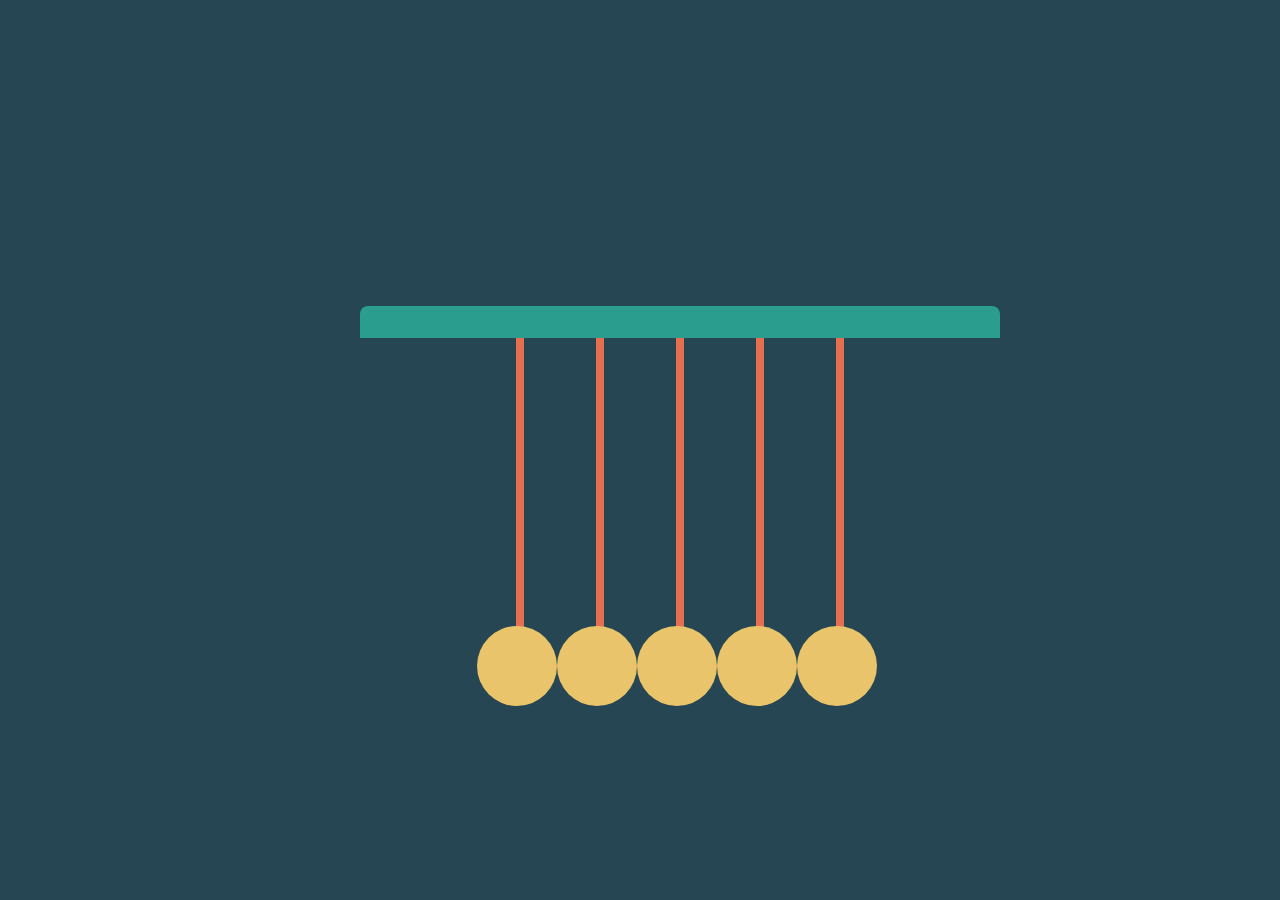
<file: index.html>
<!DOCTYPE html>
<html lang="en">
<head>
    <meta charset="UTF-8">
    <meta name="viewport" content="width=device-width, initial-scale=1.0">
    <title>Newton Cradle</title>
    <link rel="stylesheet" href="Cradle.css">
</head>
<body>
    <div class="cradle">
        <div></div>
        <div></div>
        <div></div>
        <div></div>
        <div></div>
    </div>
</body>
</html>
</file>
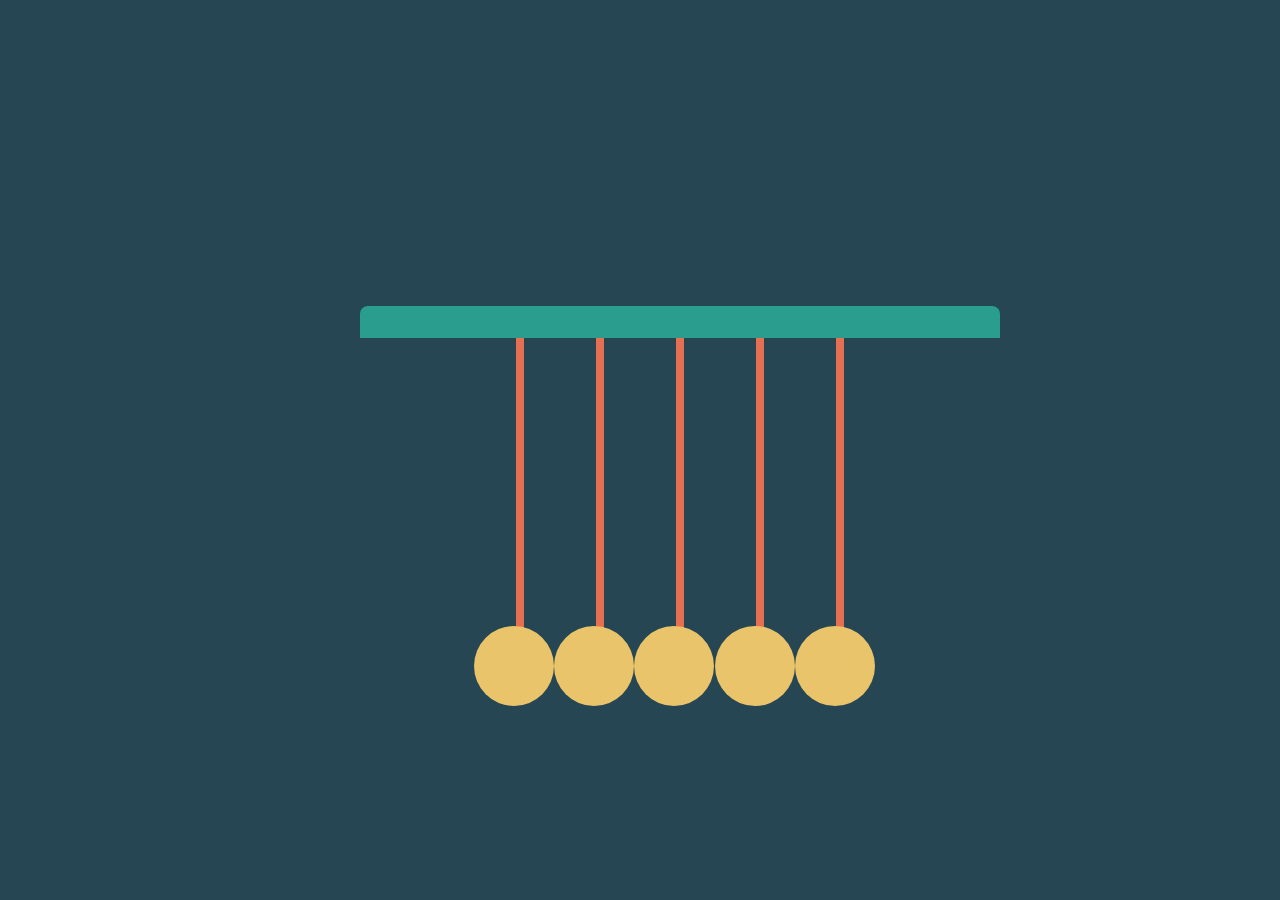
<file: cradle.html>
<!DOCTYPE html>
<html lang="en">
<head>
    <meta charset="UTF-8">
    <meta name="viewport" content="width=device-width, initial-scale=1.0">
    <title>Newton Cradle</title>
    <link rel="stylesheet" href="cssCradle.css">
</head>
<body>
    <div class="cradle">
        <div></div>
        <div></div>
        <div></div>
        <div></div>
        <div></div>
    </div>
</body>
</html>
</file>
<file: Cradle.css>
*{
    margin: 0;
    padding: 0;
    box-sizing: border-box;
}

body{
    height: 100vh;
    display: flex;
    flex-direction: column;
    justify-content: center;
    align-items: center;
    background-color: #264653;
}

.cradle{
    width: 40rem;
    background-color: transparent;
    border-top: 2rem solid #2a9d8f;
    border-radius: 0.5rem;
    margin-top: 2rem;
    margin-left: 5rem;
    display: flex;
    justify-content: center;
    gap: 4.51rem;
}

div{
    width: 0.5rem;
    height: 20rem;
    background-color: #e76f51;
    position: relative;
}

.cradle div::before{
    content: "";
    position: absolute;
    left: -2.45rem;
    top: 90%;
    width: 5rem;
    aspect-ratio: 1;
    border-radius: 50%;
    background-color: #e9c46a;
}

.cradle div:first-child{
    animation: left-swing 2s linear infinite;
    transform-origin: top left;
}

@keyframes left-swing{
    0%{
        rotate: 0deg;
    }
    25%{
        rotate: 30deg;
    }
    50%{
        rotate: 0deg;
    }
    100%{
        rotate: 0deg;
    }
}

.cradle div:last-child{
    animation: right-swing 2s linear 1s infinite;
    transform-origin: top left;
}

@keyframes right-swing{
    0%{
        rotate: 0deg;
    }
    25%{
        rotate: -30deg;
    }
    50%{
        rotate: 0deg;
    }
    100%{
        rotate: 0deg;
    }
}

/* Media Queries */

@media(max-width: 1100px) {
    .cradle {
        width: 30rem;
        gap: 4.2rem;
    }

    body{
        height: 90vh;
        display: flex;
        flex-direction: column;
        justify-content: center;
        align-items: center;
        background-color: #264653;
    }

    div {
        height: 15rem;
    }
}

@media(max-width: 900px) {
    .cradle {
        width: 25rem;
        gap: 4.1rem;
        position: fixed;
    }

    body{
        height: 80vh;
        display: flex;
        flex-direction: column;
        justify-content: center;
        align-items: center;
        background-color: #264653;
    }

    div {
        height: 14rem;
    }

    .cradle div::before {
        left: -2.4rem;
        top: 90%;
        width: 5rem;
    }
}


@media(max-width: 490px) {
    .cradle {
        width: 20rem;
        height: 14rem;
        margin-left: 0;
        gap: 2.8rem;
    }

    div {
        height: 12rem;
        width: .5rem;
    }

    .cradle div::before {
        left: -1.55rem;
        width: 3.5rem;
    }

}

@media(max-width: 330px) {
    .cradle {
        width: 15rem;
        height: 11rem;
        gap: 2rem;
    }

    div {
        height: 10rem;
        width: .4rem;
    }

    .cradle div::before {
        left: -1.2rem;
        width: 2.6rem;
        /* flex-direction: column; */
        justify-content: center;
        align-items: center;
    }
}

@media(max-width: 280px) {
    .cradle {
        width: 11rem;
        gap: 1.9rem;
        height: 11rem;
    }

    div {
        height: 8rem;
        width: .2.8rem;
    }

    .cradle div::before {
        left: -1.1rem;
        width: 2.5rem;
    }
}
</file>
<file: cssCradle.css>
*{
    margin: 0;
    padding: 0;
    box-sizing: border-box;
}

body{
    height: 100vh;
    display: flex;
    flex-direction: column;
    justify-content: center;
    align-items: center;
    background-color: #264653;
}

.cradle{
    width: 40rem;
    background-color: transparent;
    border-top: 2rem solid #2a9d8f;
    border-radius: 0.5rem;
    margin-top: 2rem;
    margin-left: 5rem;
    display: flex;
    justify-content: center;
    gap: 4.51rem;
}

div{
    width: 0.5rem;
    height: 20rem;
    background-color: #e76f51;
    position: relative;
}

.cradle div::before{
    content: "";
    position: absolute;
    left: -2.6rem;
    top: 90%;
    width: 5rem;
    aspect-ratio: 1;
    border-radius: 50%;
    background-color: #e9c46a;
}

.cradle div:first-child{
    animation: left-swing 2s linear infinite;
    transform-origin: top left;
}

@keyframes left-swing{
    0%{
        rotate: 0deg;
    }
    25%{
        rotate: 30deg;
    }
    50%{
        rotate: 0deg;
    }
    100%{
        rotate: 0deg;
    }
}

.cradle div:last-child{
    animation: right-swing 2s linear 1s infinite;
    transform-origin: top left;
}

@keyframes right-swing{
    0%{
        rotate: 0deg;
    }
    25%{
        rotate: -30deg;
    }
    50%{
        rotate: 0deg;
    }
    100%{
        rotate: 0deg;
    }
}

/* Media Queries */

@media(max-width: 1100px) {
    .cradle {
        width: 30rem;
        gap: 4.2rem;
    }

    body{
        height: 90vh;
        display: flex;
        flex-direction: column;
        justify-content: center;
        align-items: center;
        background-color: #264653;
    }

    div {
        height: 15rem;
    }
}

@media(max-width: 900px) {
    .cradle {
        width: 25rem;
        gap: 4.1rem;
        position: fixed;
    }

    body{
        height: 80vh;
        display: flex;
        flex-direction: column;
        justify-content: center;
        align-items: center;
        background-color: #264653;
    }

    div {
        height: 14rem;
    }

    .cradle div::before {
        left: -2.6rem;
        top: 90%;
        width: 5rem;
    }
}


@media(max-width: 490px) {
    .cradle {
        width: 20rem;
        height: 14rem;
        margin-left: 0;
        gap: 2.8rem;
    }

    div {
        height: 12rem;
        width: .5rem;
    }

    .cradle div::before {
        left: -1.55rem;
        width: 3.5rem;
    }

}

@media(max-width: 330px) {
    .cradle {
        width: 15rem;
        height: 11rem;
        gap: 2rem;
    }

    div {
        height: 10rem;
        width: .4rem;
    }

    .cradle div::before {
        left: -1.2rem;
        width: 2.6rem;
        /* flex-direction: column; */
        justify-content: center;
        align-items: center;
    }
}

@media(max-width: 280px) {
    .cradle {
        width: 11rem;
        gap: 1.9rem;
        height: 11rem;
    }

    div {
        height: 8rem;
        width: .2.8rem;
    }

    .cradle div::before {
        left: -1.1rem;
        width: 2.5rem;
    }
}
</file>
